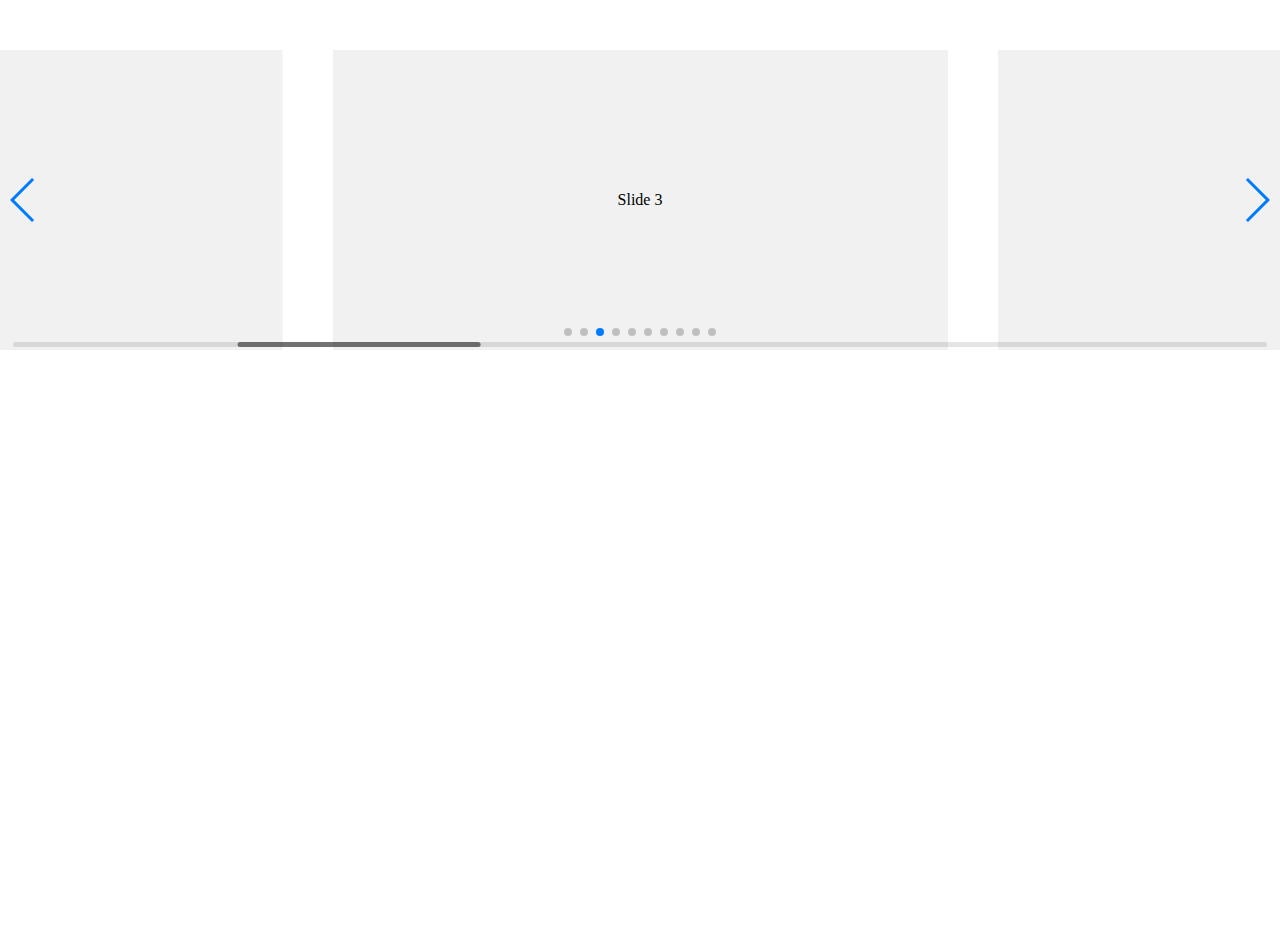
<file: swiper-4.4.2/playground/index.html>
<!doctype html>
<html lang="en">
<head>
    <meta charset="UTF-8">
    <title>Swiper Playground</title>
    <link rel="stylesheet" href="../dist/css/swiper.min.css">
    <meta name="viewport" content="width=device-width">
</head>
<body>
    <div class="swiper-container">
        <div class="swiper-scrollbar"></div>
        <div class="swiper-button-prev"></div>
        <div class="swiper-button-next"></div>
        <div class="swiper-wrapper">
            <div class="swiper-slide">Slide 1</div>
            <div class="swiper-slide">Slide 2</div>
            <div class="swiper-slide">Slide 3</div>
            <div class="swiper-slide">Slide 4</div>
            <div class="swiper-slide">Slide 5</div>
            <div class="swiper-slide">Slide 6</div>
            <div class="swiper-slide">Slide 7</div>
            <div class="swiper-slide">Slide 8</div>
            <div class="swiper-slide">Slide 9</div>
            <div class="swiper-slide">Slide 10</div>
        </div>
        <div class="swiper-pagination"></div>
    </div>
    <style>
    body, html {
        padding: 0;
        margin: 0;
        position: relative;
        height: 100%;
    }
    .swiper-container {
        width: 100%;
        height: 300px;
        margin: 50px auto;
    }
    .swiper-slide {
        background: #f1f1f1;
        color:#000;
        text-align: center;
        line-height: 300px;
    }
    </style>
    <script src="../dist/js/swiper.min.js"></script>
    <script>
        var swiper = new Swiper({
            el: '.swiper-container',
            initialSlide: 2,
            spaceBetween: 50,
            slidesPerView: 2,
            centeredSlides: true,
            slideToClickedSlide: true,
            grabCursor: true,
            scrollbar: {
              el: '.swiper-scrollbar',
            },
            mousewheel: {
              enabled: true,
            },
            keyboard: {
              enabled: true,
            },
            pagination: {
              el: '.swiper-pagination',
            },
            navigation: {
              nextEl: '.swiper-button-next',
              prevEl: '.swiper-button-prev',
            },
        });
    </script>
</body>
</html>
</file>
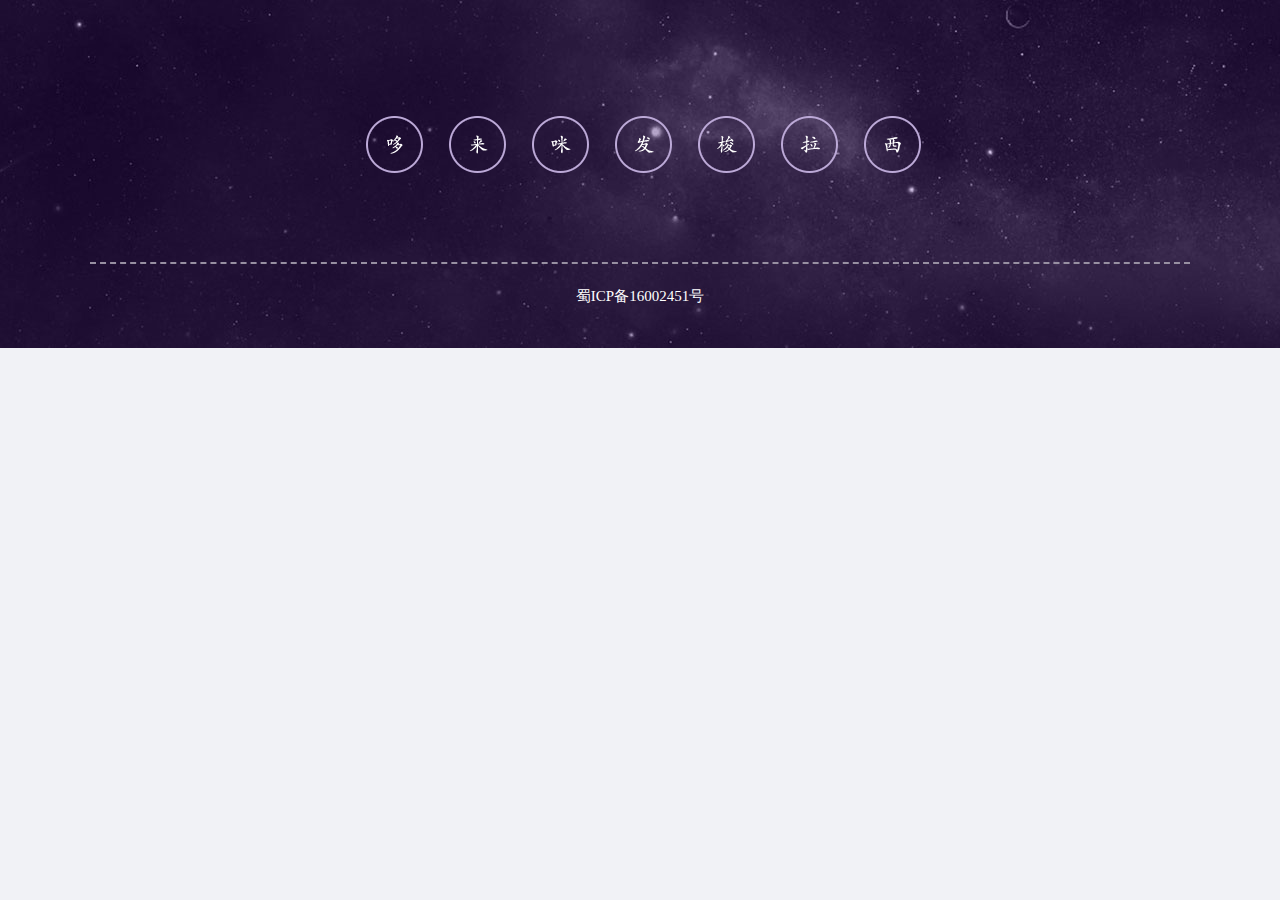
<file: footer.html>
<!DOCTYPE html>
<html lang="en">
<head>
    <meta charset="UTF-8">
    <meta name="viewport" content="width=device-width, initial-scale=1.0">
    <meta http-equiv="X-UA-Compatible" content="ie=edge">
    <title>Document</title>
    <link rel="stylesheet" href="css/animate.css">
    <link rel="stylesheet" href="css/common.css">
    <link rel="stylesheet" href="css/footer.css">
    
</head>
<body>
        <div class="footer_wrap">
                <div class="footer">
                    <div class="music">
                        <span class="animated">
                                <!-- <audio src="music/sound00.mp3" ></audio>  -->
                        </span>
                        <span class="animated" style="background-image:url(img/yinyue_lai.png)">
                            <!-- <audio src="music/sound01.mp3"></audio> -->
                        </span>
                        <span class="animated" style="background-image:url(img/yinyue_mi.png)">
                            <!-- <audio src="music/sound02.mp3"></audio> -->
                        </span>
                        <span class="animated" style="background-image:url(img/yinyue_fa.png)">
                            <!-- <audio src="music/sound03.mp3"></audio> -->
                        </span> 
                        <span class="animated" style="background-image:url(img/yinyue_suo.png)">
                            <!-- <audio src="music/sound04.mp3"></audio> -->
                        </span>
                        <span class="animated" style="background-image:url(img/yinyue_la.png)">
                            <!-- <audio src="music/sound05.mp3"></audio> -->
                        </span>
                        <span class="animated" style="background-image:url(img/yinyue_xi.png)">
                            <!-- <audio src="music/sound06.mp3" ></audio> -->
                        </span>
                    </div>
                    <div class="music_content">
                        <!--<embed src="music/sound 68.mp3" autostart="true" loop="true" width="200" height="200"></embed>-->
                        <!--<embed id="myaudio" src="" autostart="" loop="false" hidden="true"  >-->
                         
                        <!--<embed src="music/sound00.mp3" autostart="true" playcount="true" loop="true" height="0" width="0"></embed>-->
                        
                        <!--<bgsound id="myaudio" src="music/sound00.mp3" autostart=true loop=false>
                        <embed id="myaudio" src="music/sound00.mp3" autostart="" loop="false" hidden="true"  ></embed>-->
                        
                    </div>
                    <div class="shenmin" id="beiaishenmin">蜀ICP备16002451号</div>
                </div>
            </div>
</body>
<script src="js/jquery-1.12.3.js"></script>
<script>
  $(".music span").click(function(){
      console.log($(this))
      var index=$(this).index()
      $(this).append('<audio src="music/sound0'+index+'.mp3" autoplay></audio>')
    })
</script>
</html>
</file>
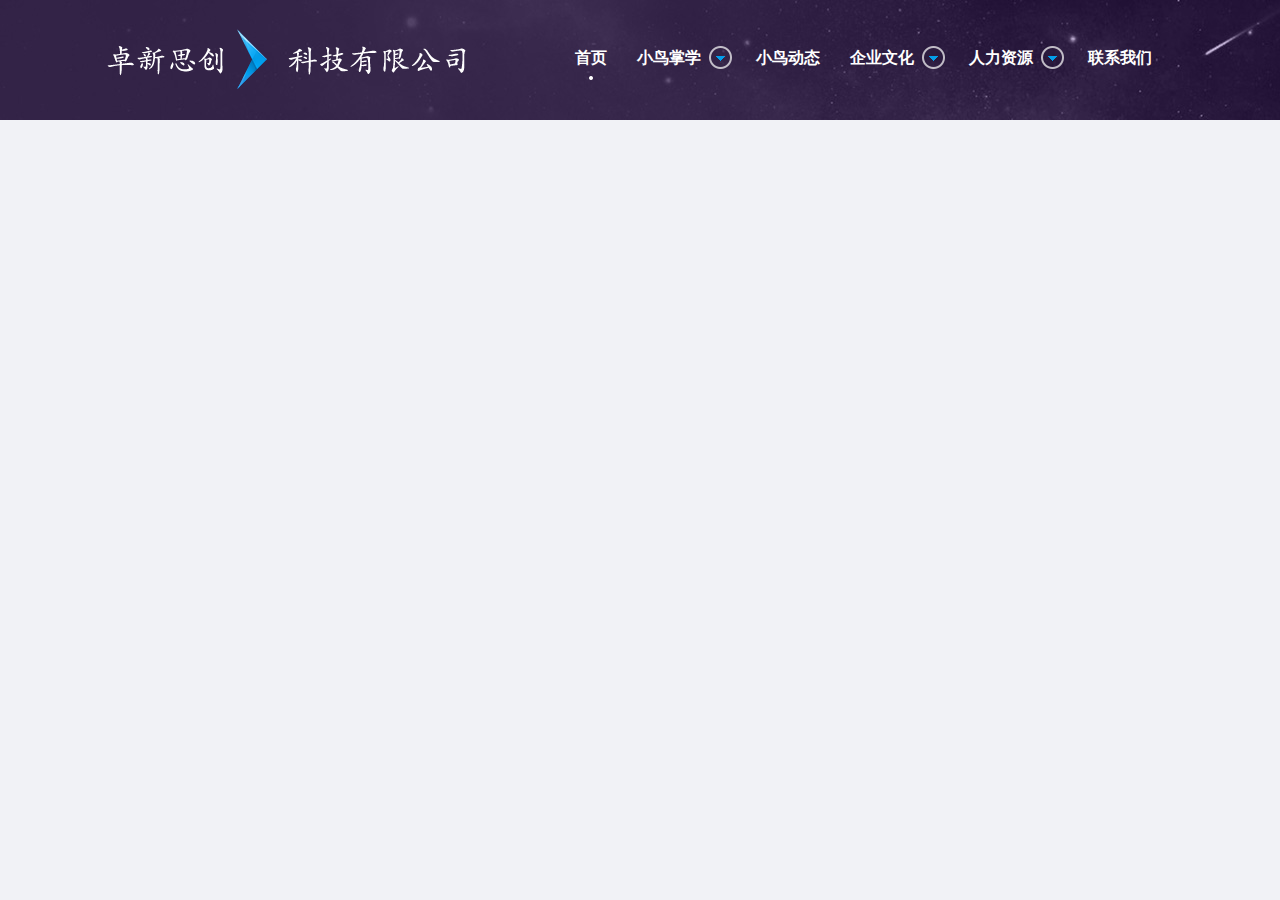
<file: header.html>
<!DOCTYPE html>
<html lang="en">

<head>
    <meta charset="UTF-8">
    <meta name="viewport" content="width=device-width, initial-scale=1.0">
    <meta http-equiv="X-UA-Compatible" content="ie=edge">
    <title>Document</title>
    <link rel="stylesheet" href="css/animate.css">
    <link rel="stylesheet" href="css/common.css">
    <link rel="stylesheet" href="css/header.css">
</head>

<body>
    <div class="header_wrap">
        <div class="header">
            <div class="logo">
                <img src="img/logo.png" alt="">
            </div>
            <div class="nav_wrap">
                <div  class="nav_piece now">
                    <h1 onclick="javascript:window.open('index.html','_self');">首页</h1>
                </div >
                <div  class="nav_piece has_downnav">
                    <h1>小鸟掌学 <span class="xiajiantou_img"></span></h1>
                    <ul style=" 
                        overflow: hidden;
                        display: none;
                        height: 240px;
                        padding-top: 0px;
                        margin-top: 0px;
                        padding-bottom: 0px;
                        margin-bottom: 0px; 
                    "class="animated">
                        <li onclick="javascript:window.open('zhangxue.html#0','_blank');">小鸟掌学主页</li>
                        <li onclick="javascript:window.open('zhangxue.html#1','_blank');">小鸟掌学概述</li>
                        <li onclick="javascript:window.open('zhangxue.html#2','_blank');">对企业的价值</li>
                        <li onclick="javascript:window.open('zhangxue.html#3','_blank');">小鸟掌云</li>
                        <li>微课联盟</li>
                        <li onclick="javascript:window.open('zhangxue.html#4','_blank');">App下载</li>
                    </ul>
                </div >
                <div  class="nav_piece"><h1 onclick="javascript:window.open('list.html','_blank');">小鸟动态</h1></div >
                <div  class="nav_piece has_downnav">
                    <h1>企业文化 <span class="xiajiantou_img"></span></h1>
                    <ul style="overflow: hidden;
                    display: none;
                    height: 120px;
                    padding-top: 0px;
                    margin-top: 0px;
                    padding-bottom: 0px;
                    margin-bottom: 0px;" class="animated">
                            <li onclick="javascript:window.open('telus.html?type=companyIdea','_self');">公司理念</li>
                            <li onclick="javascript:window.open('telus.html?type=companyCulture','_self');">公司文化</li>
                            <li onclick="javascript:window.open('telus.html?type=companyEnvironment','_self');">公司氛围</li>
                        </ul>
                </div >
                <div  class="nav_piece has_downnav">
                    <h1>人力资源 <span class="xiajiantou_img"></span></h1>
                    <ul style="overflow: hidden;
                    display: none;
                    height: 120px;
                    padding-top: 0px;
                    margin-top: 0px;
                    padding-bottom: 0px;
                    margin-bottom: 0px;"class="animated">
                           <li onclick="javascript:window.open('telus.html?type=talents','_self');">人才理念</li>
                           <li onclick="javascript:window.open('telus.html?type=team','_self');">团队介绍</li>
                           <li onclick="javascript:window.open('telus.html?type=joinUs','_self');">招聘信息</li>
                    </ul>

                </div >
                <div  class="nav_piece">
                    <h1 onclick="javascript:window.open('telus.html?type=telUs','_self');">联系我们</h1>
                </div >

            </div>

        </div>
    </div>
</body>
<script src="js/jquery-1.12.3.js"></script>
<script>
    $(".has_downnav").mouseenter(function(){
        $(this).children("ul").stop().slideDown("slow")
    }).mouseleave(function(){
        $(this).children("ul").stop().slideUp("slow") 
    })

   

</script>

</html>
</file>
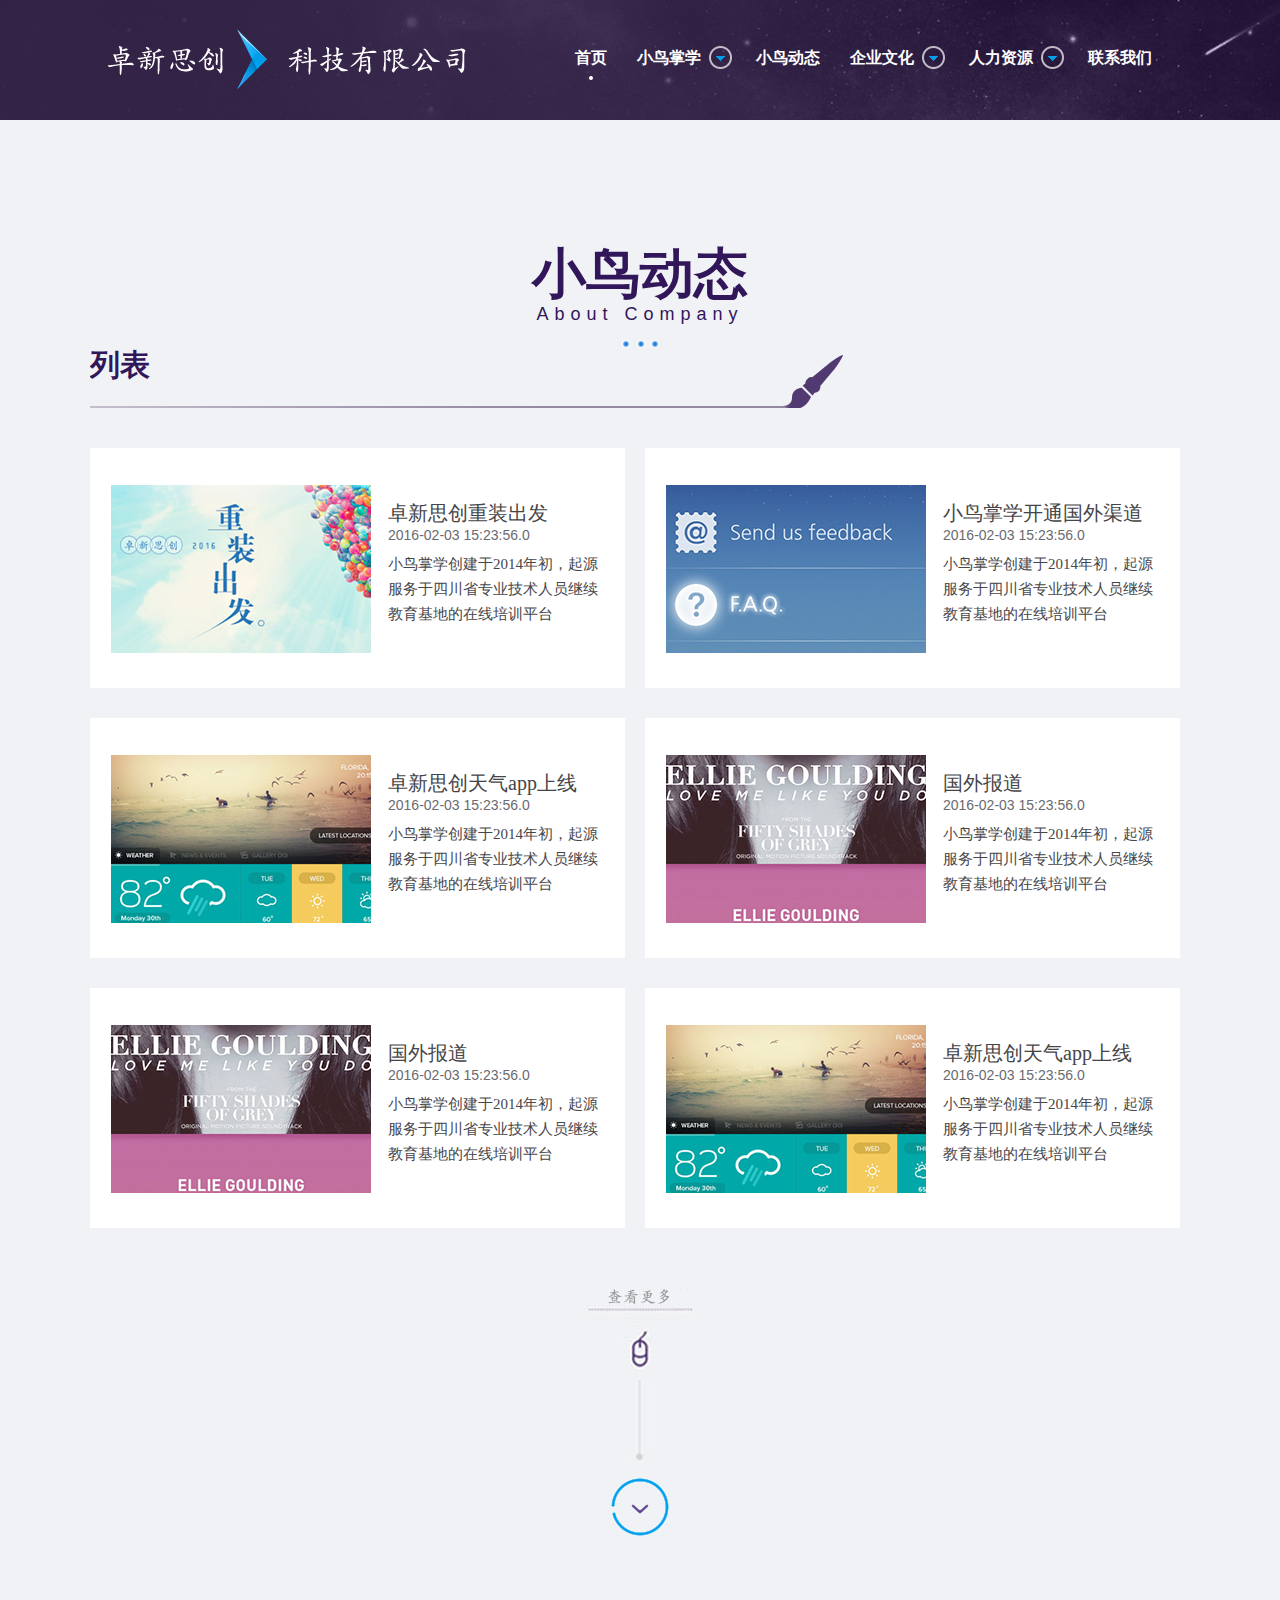
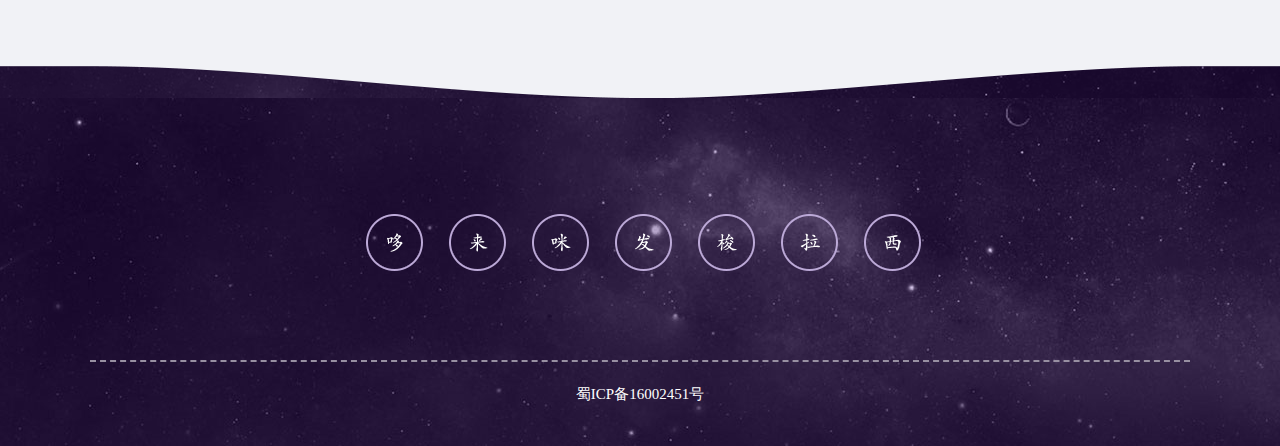
<file: list.html>
<!DOCTYPE html>
<html lang="en">

<head>
    <meta charset="UTF-8">
    <meta name="viewport" content="width=device-width, initial-scale=1.0">
    <meta http-equiv="X-UA-Compatible" content="ie=edge">
    <title>Document</title>
    <link rel="stylesheet" href="css/animate.css">
    <link rel="stylesheet" href="css/common.css">
    <link rel="stylesheet" href="css/list.css">
</head>

<body>
    <div id="header"></div>
    <div class="content_wrap">
        <h1 class="title_big" id="typeTitle">小鸟动态</h1>
        <h2 id="typeEntitle">About Company</h2>
        <img src="article_img/three_points01.png">
        <h1 class="title_list">列表
            <span class="pen"></span></h1>
        <div class="list_content" id="articleList">
         
        </div>
        <img style="margin:30px auto 0" src="article_img/list_gomore_bg.jpg">
        <div class="list_more" id="listMore"></div>
    </div>
    <div id="itemHtml" style="display:none;">
            <div class="content_one" articleid="$articleId$">
                <div class="img_wrap"><img src="article_img/article_image01.jpg"></div>
                <div class="content_text">
                       <div class="title_small">$articleTitle$</div>
                    <div class="date">$updateTime$</div>
                    <p>$describe$</p>
                </div>
                <img class="list_img_over_xiaojiantou" src="article_img/list_img_over_xiaojiantou.png">
            </div>
        </div>


    <div class="link_footer_img"></div>
    <div id="footer"></div>
</body>
<script src="js/jquery-1.8.3.min.js"></script>
<script src="js/listData.js"></script>
<script src="js/huiding.js"></script>
<script src="js/list.js"></script>

</html>
</file>
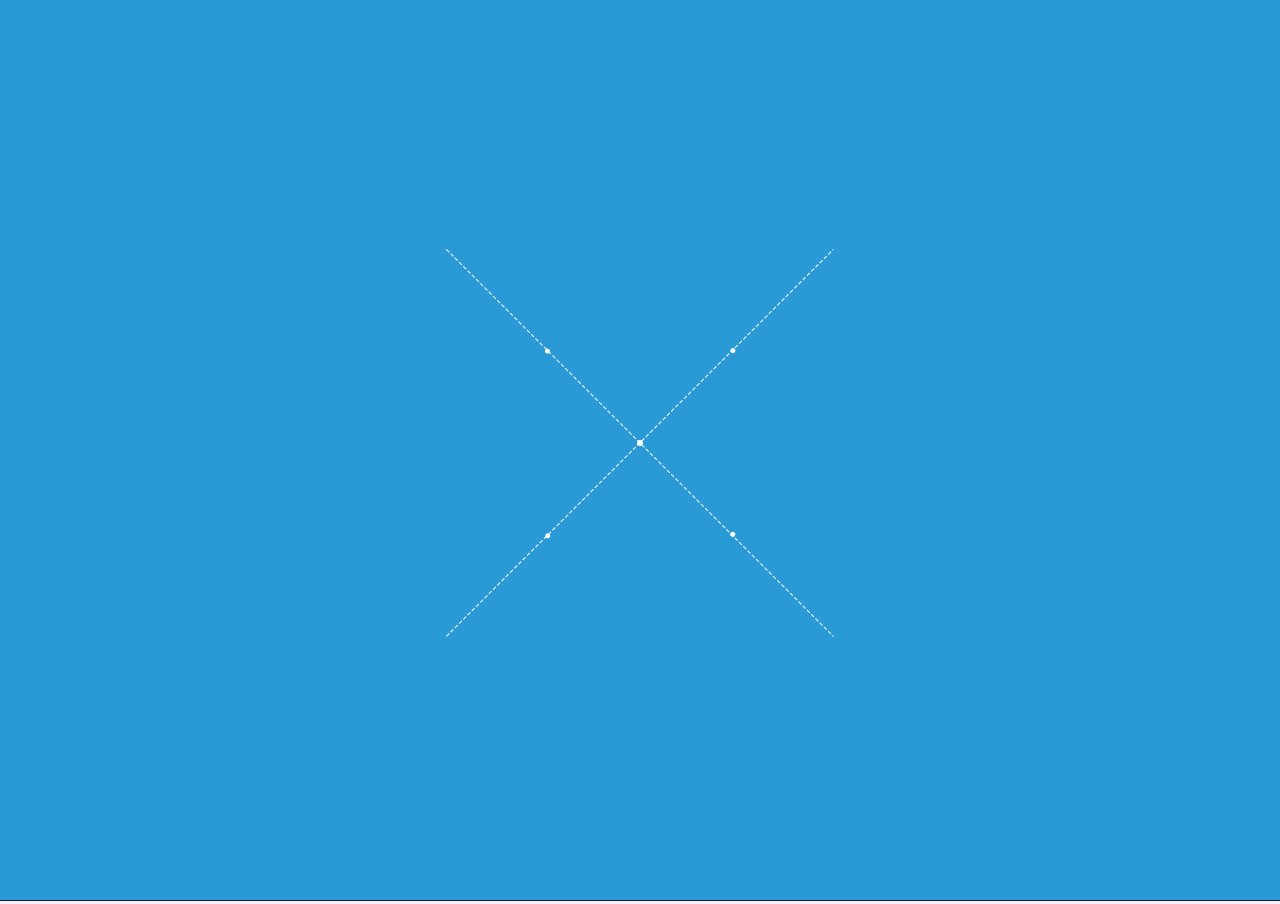
<file: zhangxue.html>
<!DOCTYPE html>
<html lang="en">

<head>
    <meta charset="UTF-8">
    <meta name="viewport" content="width=device-width, initial-scale=1.0">
    <meta http-equiv="X-UA-Compatible" content="ie=edge">
    <title>Document</title>
    <link rel="stylesheet" href="css/animate.css">
    <link rel="stylesheet" href="css/common.css">
    <link rel="stylesheet" href="css/zhangxue.css">
     <link rel="stylesheet" href="swiper-4.4.2/dist/css/swiper.min.css">
</head>

<body>

    <div class="header_wrap">
        <div class="header">
            <div class="logo"><a href="javascript:;"><img class="" src="images/logo.png"></a></div>
            <!--导航-->
            <div class="nav_wrap">
                <div class="nav_piece now">
                    <h1 class="">概述</h1>
                </div>

                <div class="nav_piece">
                    <h1>对企业的价值</h1>
                </div>

                <div class="nav_piece">
                    <h1>小鸟掌云</h1>
                </div>

                <div class="nav_piece">
                    <h1>App下载</h1>
                </div>

                <div class="nav_piece">
                    <h1>联系客服</h1>
                </div>

                <div class="nav_piece">
                    <h1 onclick="javascript:window.location.href='index.html';">返回主页</h1>
                </div>
            </div>
            <!--导航结束-->
        </div>
    </div>
    <div class="welcome_wrap wrap_block" >
        <div class="welcome_content">
            <div>
                <img id="welcomeIconimg" src="images/xiaoniao_welcome_icon2.gif"></div>
            <div style="position:relative;top:-35px;">
                <div class="title welcome_animate animated fadeInUp" style="display: none;">小鸟掌学</div>
                <div class="en_title welcome_animate animated fadeInUp" style="display: none;">Xioaniao School</div>
                <div class="ems welcome_animate animated fadeInUp" style="display: none;"><img class="yinhao1_zuo" src="images/yinhao1_zuo.png"><span>学我所用、学以致用</span>
                    <img class="yinhao1_you" src="images/yinhao1_you.png"></div>
                <p class="welcome_animate animated fadeInUp" style="margin-top: 20px; display: none;">还在为培训而苦恼吗？小鸟掌学帮助企业建立自己的企业学校</p>
                <p class="welcome_animate animated fadeInUp" style="display: none;">实现：全民全学、全民全校、全民全智（比拼式学习）！</p>
            </div>
        </div>
    </div>


    <div class="main_wrap">
        <div class="main_list">
            <div class="welcome2_wrap wrap_block list_mx">
                <div class="welcome2_content">
                    <img src="images/xiaoniao_welcome_icon3.gif">
                    <div style="position:relative;top:-35px;">
                        <div class="title">小鸟掌学</div>
                        <div class="en_title">Xioaniao School</div>
                        <div class="ems"><img class="yinhao1_zuo" src="images/yinhao1_zuo.png"><span>学我所用、学以致用</span><img
                                class="yinhao1_you" src="images/yinhao1_you.png"></div>
                        <p class="" style="margin-top:20px;">还在为培训而苦恼吗？小鸟掌学帮助企业建立自己的企业学校</p>
                        <p class="">实现：全民全学、全民全校、全民全智（比拼式学习）！</p>
                    </div>
                    <div class="donext"></div>
                </div>

            </div>
            <div class="wrap_block gaishu list_mx swiper-container" style="background: rgb(34, 18, 54) none repeat scroll 0% 0%; height: 678px;">
                <div class="gaishu_slider swiper-wrapper" style="left: 0px;">

                    <div class="gaishu_block siqin swiper-slide">
                        <div class="gaishu_block_content">
                            <div style=" text-align:center">
                                <div class="title">概述</div>
                                <div class="ems">
                                    <img class="yinhao_zuo" src="images/yinhao2_zuo.png">
                                    <span>
                                        小鸟掌学创建于2014年初，起源服务于四川省专业技术人员继续教育基地的在线培训平台，受到客户与社会的密切关注与欢迎。卓新思创有限责任公司负责小鸟掌学的运营、推广和研发等工作。</span>
                                    <img class="yinhao_you" src="images/yinhao2_you.png">
                                </div>
                                <div class="app_images">
                                    <img src="images/app_img04.jpg">
                                    <img src="images/app_img03.jpg">
                                    <img src="images/app_img02.jpg">
                                    <img src="images/app_img01.jpg">
                                </div>
                            </div>
                        </div>
                    </div>
 
                    <div class="gaishu_block siqin gs2_block swiper-slide" >
                        <div class="gaishu_block_content">
                            <img src="images/bird_title.png">
                            <div class="block">
                                <img src="images/yuanjin_icon.png">
                                <div>
                                    <h1>我们的愿景：</h1>
                                    <h2>成为中国最强、最大的中小微企业定制在线学习服务提供商！</h2>
                                </div>
                            </div>
                            <div class="block">
                                <img src="images/book_icon.png">
                                <div>
                                    <h1>我们做的是“新学习、新媒体”！</h1>
                                </div>
                            </div>
                            <div class="block">
                                <img src="images/school_icon.png">
                                <div>
                                    <h1>帮助企业建立自己的企业学校</h1>
                                    <h2>实现：全民全学、全民全校、全民全智（比拼式学习）！</h2>
                                </div>
                            </div>
                        </div>
                    </div>

                    <div class="gaishu_block siqin gs3_block swiper-slide">
                        <div class="gaishu_block_content">
                            <img src="images/bird_title.png">
                            <div class="ems" style="margin-top:80px;">
                                <img class="yinhao3_zuo" src="images/yinhao3_zuo.png">
                                <span>学我所用、学以致用</span>
                                <img class="yinhao3_you" src="images/yinhao3_you.png">
                            </div>
                            <p>随着智能手机应用，微学习（即微观背景下的学习）已经开始飞速蔓延，通过对学习内容或者学习时间进行分割，使学员对学习内容进行碎片化的学习，在企业内它可以以正式或随意的方式推送给学员。作为一种人才培养方式，微课能较好的补充实体培训中无法实现的可移动性、持续性、重复性、随时随地等不足。这有助于企业建立规范的培养体系，提高全员素质，从而达到提升企业经济效益，并建立一支忠诚善战的员工队伍。</p>
                            <img style="margin-top:90px" src="images/scrollon01.jpg">
                        </div>
                    </div>

                </div>
                <div class="swiper-button-next"></div>
    <div class="swiper-button-prev"></div>
            </div>
            <div class="wrap_block jiazhi_block list_mx" >
                <div class="jiazhi_content">
                    <h1>小鸟掌学对企业的价值</h1>
                    <div class="jiazhi_top_corners">
                        <div>
                            <img src="images/jiazhi_border_11.png">
                            <img class="jiazhi_shineimg" src="images/jiazhi_border_12.png" style="display: inline; opacity: 0.815676;">
                        </div>
                        <div style="float:right;">
                            <img src="images/jiazhi_border_21.png">
                            <img class="jiazhi_shineimg" src="images/jiazhi_border_22.png" style="display: inline; opacity: 0.815676;">
                        </div>
                    </div>

                    <div class="contents">
                        <div class="contents_one">
                            <div class="nomber">No.1</div>
                            <p>帮助企业转变为学习型组织，促进全员持续学习；</p>
                        </div>
                        <div class="contents_one">
                            <div class="nomber">No.2</div>
                            <p>加速企业内部知识的传播，提高管理、操作和经验技巧的传承；</p>
                        </div>
                        <div class="contents_one">
                            <div class="nomber">No.3</div>
                            <p>营造企业比拼式学习氛围，挖掘实战精华</p>
                        </div>
                        <div class="contents_one">
                            <div class="nomber">No.4</div>
                            <p>降低企业培训的时间和金钱成本 ，提高培训效率和培训质量；</p>
                        </div>
                        <div class="contents_one">
                            <div class="nomber">No.5</div>
                            <p>增加凝聚力，提高员工的忠诚度，做到“上下同欲”；</p>
                        </div>
                        <div class="contents_one">
                            <div class="nomber">No.6</div>
                            <p style="margin-right:0; width:289px;">增强企业供应商、经销商的知识技能的提高，形成“供应链学习模式”；</p>
                        </div>
                    </div>
                    <div class="jiazhi_bottom_corners">
                        <div><img src="images/jiazhi_border_31.png"><img class="jiazhi_shineimg" src="images/jiazhi_border_32.png"
                                style="display: inline; opacity: 0.801256;"></div>
                        <div style="float:right;"><img src="images/jiazhi_border_41.png"><img class="jiazhi_shineimg"
                                src="images/jiazhi_border_42.png" style="display: inline; opacity: 0.786431;"></div>
                    </div>
                </div>
            </div>
            <div class="wrap_block xiaoniaoyun list_mx" >
                <div class="yun_content">
                    <h1>小鸟掌云</h1>
                    <div class="yun_slidebox">
                        <div class="yun_slider" style="left: 0px;">
                            <div>
                                <p>“小鸟掌学”云平台是一套完整的专家知识、学习管理、监督考核系统。首先根据企业和员工的特性，抓取学习需求，然后从“平台学习库、行业学习库和企业内训库”中调出教学资源，按学习计划“推送”任务给每一位员工，并对学习过程进行监管，对学习效果进行评估，根据学习情况调整学习计划，不断优化员工的职业生涯。</p>
                                <p>“小鸟掌学”主要基于智能手机平台进行学习。针对性、趣味性、创新性的学习方式有助于员工建立学习兴趣，将学习与趣味相结合，提高学习吸收率。提高员工技能，增加企业效益。</p>
                                <br>
                                <p style="text-indent:0;">“小鸟掌学”云平台是企业战略变革的工具；
                                    <br>“小鸟掌学”云平台是企业文化重要的组成部分；
                                    <br>“小鸟掌学”云平台是企业培训的重要支撑手段和实施保障机制；
                                    <br>“小鸟掌学”云平台是企业上下游意识形态统一的桥梁；
                                    <br>“小鸟掌学”云平台是企业经验分享的平台；
                                </p>
                            </div>
                            <div>
                                <br>
                                <br>
                                <p>“小鸟掌学”云平台本质上是一种正规化教学管理机制，但它更突破了时间、地域、成本、固定性的限制（绝非在线浏览网页，看电子书籍和一些视音频上）。“小鸟掌学”改变了企业现有培训的“双高困局”（高成本、高误工），实现了
                                    “双低学习模式”（低成本、低误工）。</p>
                                <br>
                                <p>当今，科学技术迅猛发展，社会文化不断进步，“终身教育、终身学习”将被越来越多的人所认识。面对未来，小鸟掌学将不断努力，以一流的运营和服务，成为企业首选的、长期的、可信赖的学习资源提供商、运营服务提供商，为社会各行各业的发展和国家经济实力的增强，做出新的贡献。</p>
                            </div>
                        </div>
                    </div>
                    <div class="btn_box">
                        <div class="yunmove_btn_left asd">
                            <span class="yunmove_btn now" style="left: 0px;"></span>
                        </div>
                        <div class="yunmove_btn_right asd">
                            <span class="yunmove_btn" style="left: -78px;"></span>
                        </div>
                    </div>
                </div>

            </div>
            <div class="wrap_block app_and_contacts list_mx" style="height: 678px;">
                <div class="app_and_contacts_content">
                    <div class="app_content">
                        <p>扫我下载“小鸟掌学”App</p>
                        <h1 class="dazi">App下载</h1>
                        <img src="images/app_downcode.png">
                    </div>
                    <div class="contacts_content">
                        <h1>联系客服妹纸</h1>
                        <p>总机：010-8888888</p>
                        <p>邮箱：cp@feicuiedu.com</p>
                        <p>北京市昌平区站前东街2号 回龙观田园风光综合商业楼3层</p>
                    </div>
                </div>
            </div>
        </div>
    </div>
</body>
<script src="js/jquery-1.8.3.min.js"></script>
 <script src="swiper-4.4.2/dist/js/swiper.min.js"></script>
<script src="js/zhangxue.js"></script>
<script>
	
		var mySwiper = new Swiper('.swiper-container', {
			pagination: {
		    el: '.swiper-pagination',
//		    clickable :true,
		    },
		    navigation: {
		        nextEl: '.swiper-button-next',
		        prevEl: '.swiper-button-prev',
		     },	 
		})
		
</script>

</html>
</file>
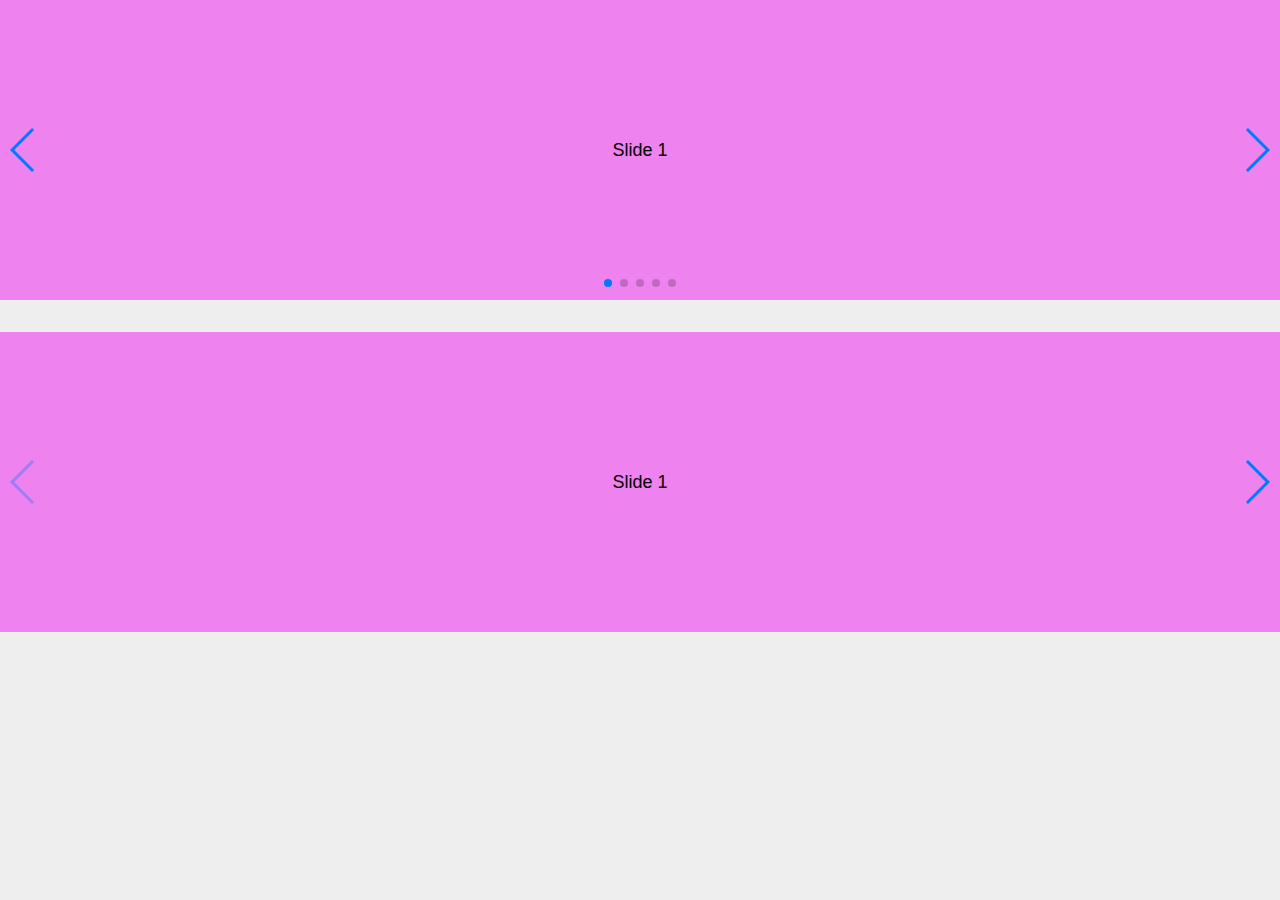
<file: swiper-4.4.2/demo1.html>
<!DOCTYPE html>
<html lang="en">
<head>
    <meta charset="UTF-8">
    <meta name="viewport" content="width=device-width, initial-scale=1.0">
    <meta http-equiv="X-UA-Compatible" content="ie=edge">
    <script src="./dist/js/swiper.min.js"></script>
    <link rel="stylesheet" href="./dist/css/swiper.min.css">
    <title>Document</title>
     <!-- Demo styles -->
  <style>
    html, body {
      position: relative;
      height: 100%;
    }
    body {
      background: #eee;
      font-family: Helvetica Neue, Helvetica, Arial, sans-serif;
      font-size: 14px;
      color:#000;
      margin: 0;
      padding: 0;
    }
    .swiper-container {
      width: 100%;
      height: 300px;
    }
    .swiper-slide {
      text-align: center;
      font-size: 18px;
      background: violet;

      /* Center slide text vertically */
      display: -webkit-box;
      display: -ms-flexbox;
      display: -webkit-flex;
      display: flex;
      -webkit-box-pack: center;
      -ms-flex-pack: center;
      -webkit-justify-content: center;
      justify-content: center;
      -webkit-box-align: center;
      -ms-flex-align: center;
      -webkit-align-items: center;
      align-items: center;
    }
  </style>
</head>
<body>
    <!-- Swiper1 -->
  <div class="swiper-container swiper1">
    <div class="swiper-wrapper">
      <div class="swiper-slide">Slide 1</div>
      <div class="swiper-slide">Slide 2</div>
      <div class="swiper-slide">Slide 3</div>
      <div class="swiper-slide">Slide 4</div>
      <div class="swiper-slide">Slide 5</div>
    </div>
    <!-- 分页器 -->
    <div class="swiper-pagination"></div>
     <!-- 左右按钮 -->
    <div class="swiper-button-next"></div>
    <div class="swiper-button-prev"></div>
  </div>
  <br>
  <br>
<!-- 2 -->
  <div class="swiper-container swiper2">
    <div class="swiper-wrapper">
      <div class="swiper-slide">Slide 1</div>
      <div class="swiper-slide">Slide 2</div>
      <div class="swiper-slide">Slide 3</div>
      <div class="swiper-slide">Slide 4</div>
      <div class="swiper-slide">Slide 5</div>
      <div class="swiper-slide">Slide 6</div>
      <div class="swiper-slide">Slide 7</div>
      <div class="swiper-slide">Slide 8</div>
      <div class="swiper-slide">Slide 9</div>
      <div class="swiper-slide">Slide 10</div>
    </div>
    <!-- Add Arrows -->
    <div class="swiper-button-next"></div>
    <div class="swiper-button-prev"></div>
  </div>
  <script>
    var swiper = new Swiper('.swiper1',{
        loop:true,
        autoplay:{
            delay:1000
        },
        pagination: {
        el: '.swiper-pagination',
        },
        navigation: {
        nextEl: '.swiper-button-next',
        prevEl: '.swiper-button-prev',
      },
      observer:true,
      observeParents:true,
    });
    var swiper = new Swiper('.swiper2', {
      navigation: {
        nextEl: '.swiper-button-next',
        prevEl: '.swiper-button-prev',
      },
    });
  </script>
</body>
</html>
</file>
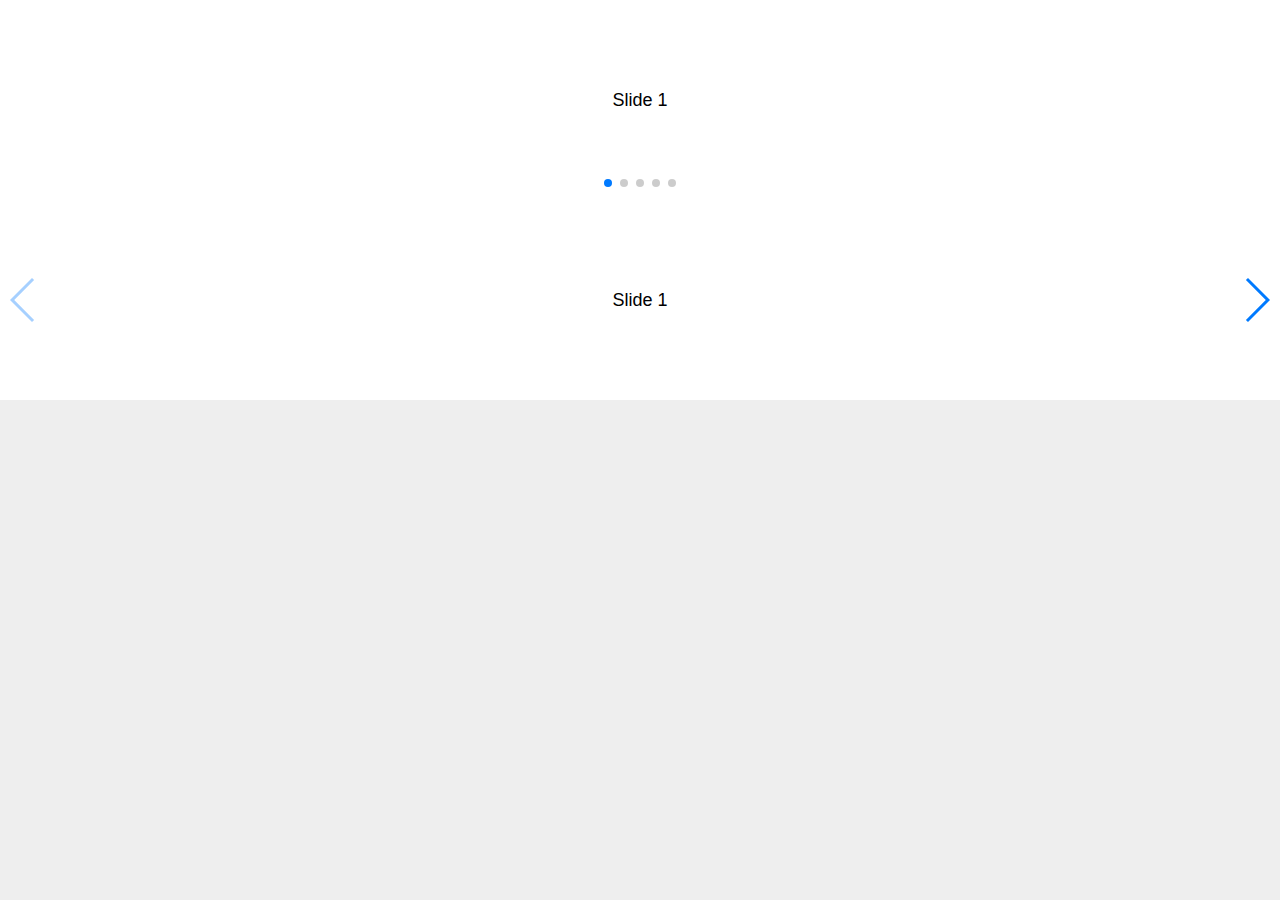
<file: swiper-4.4.2/页面中引入多个swiper.html>
<!DOCTYPE html>
<html lang="en">
<head>
    <meta charset="UTF-8">
    <meta name="viewport" content="width=device-width, initial-scale=1.0">
    <meta http-equiv="X-UA-Compatible" content="ie=edge">
    <script src="./dist/js/swiper.min.js"></script>
    <link rel="stylesheet" href="./dist/css/swiper.min.css">
    <title>Document</title>
    <style>
        html, body {
          position: relative;
          height: 100%;
        }
        body {
          background: #eee;
          font-family: Helvetica Neue, Helvetica, Arial, sans-serif;
          font-size: 14px;
          color:#000;
          margin: 0;
          padding: 0;
        }
        .swiper-container {
          width: 100%;
          height: 200px;
        }
        .swiper-slide {
          text-align: center;
          font-size: 18px;
          background: #fff;
    
          /* Center slide text vertically */
          display: -webkit-box;
          display: -ms-flexbox;
          display: -webkit-flex;
          display: flex;
          -webkit-box-pack: center;
          -ms-flex-pack: center;
          -webkit-justify-content: center;
          justify-content: center;
          -webkit-box-align: center;
          -ms-flex-align: center;
          -webkit-align-items: center;
          align-items: center;
        }
      </style>
</head>
<body>
     <!-- Swiper -->
  <div class="swiper-container swiper1">
    <div class="swiper-wrapper">
      <div class="swiper-slide">Slide 1</div>
      <div class="swiper-slide">Slide 2</div>
      <div class="swiper-slide">Slide 3</div>
      <div class="swiper-slide">Slide 4</div>
      <div class="swiper-slide">Slide 5</div>
    </div>
    <div class="swiper-pagination"></div>
  </div>

   <!-- Swiper -->
   <div class="swiper-container swiper2">
    <div class="swiper-wrapper">
      <div class="swiper-slide">Slide 1</div>
      <div class="swiper-slide">Slide 2</div>
      <div class="swiper-slide">Slide 3</div>
      <div class="swiper-slide">Slide 4</div>
      <div class="swiper-slide">Slide 5</div>
      <div class="swiper-slide">Slide 6</div>
      <div class="swiper-slide">Slide 7</div>
      <div class="swiper-slide">Slide 8</div>
      <div class="swiper-slide">Slide 9</div>
      <div class="swiper-slide">Slide 10</div>
    </div>
    <!-- Add Arrows -->
    <div class="swiper-button-next"></div>
    <div class="swiper-button-prev"></div>
  </div>
  <script>
    var swiper = new Swiper('.swiper1',{
        // loop:true,
        // 无缝轮播
        loop:true,
        autoplay:{
            delay: 1000
        },
        // 自动轮播
        pagination: {
        el: '.swiper-pagination',
  },

    });

    var swiper = new Swiper('.swiper2', {
      navigation: {
        nextEl: '.swiper-button-next',
        prevEl: '.swiper-button-prev',
      },
    });
  </script>
</body>
</html>
</file>
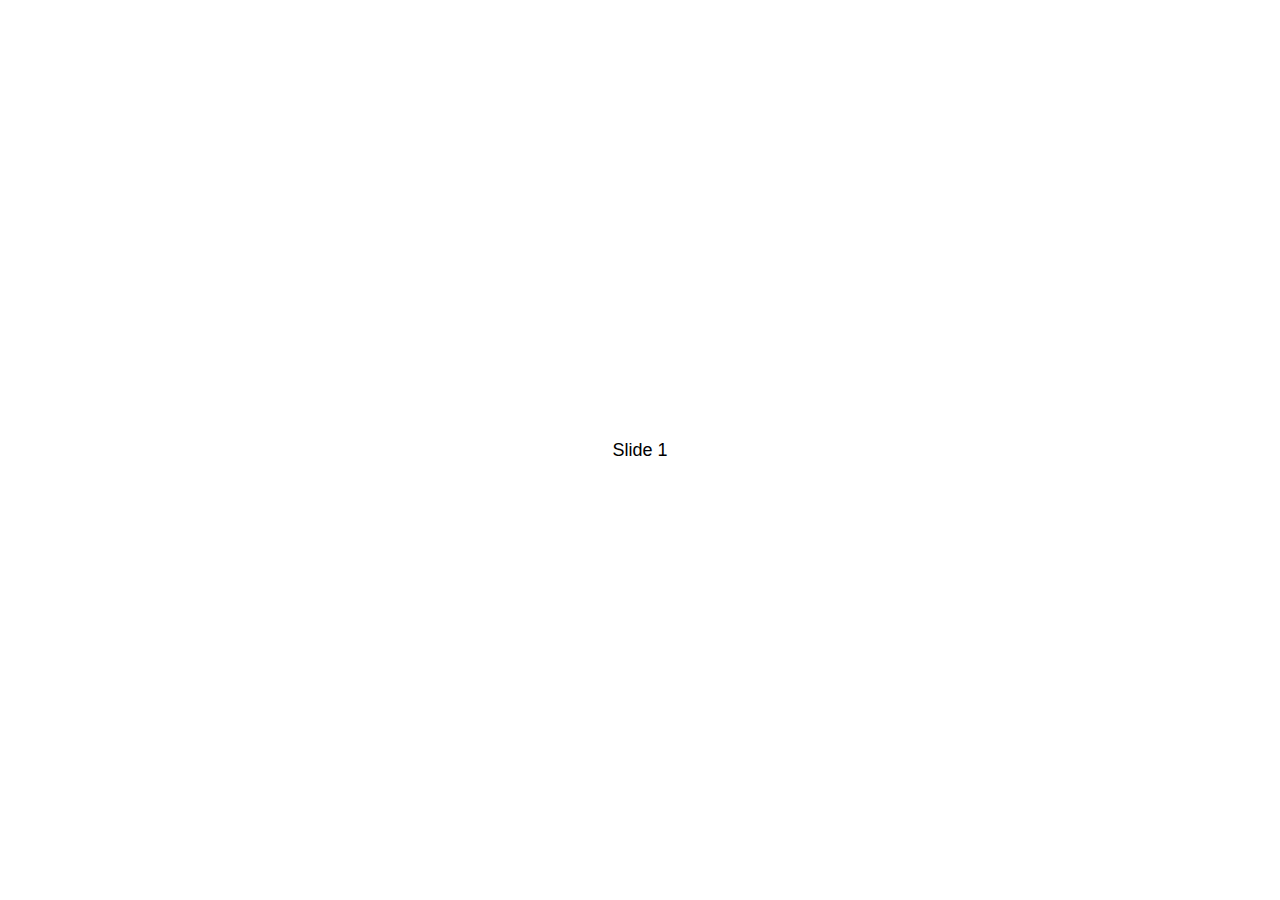
<file: swiper-4.4.2/demos/010-default.html>
<!DOCTYPE html>
<html lang="en">
<head>
  <meta charset="utf-8">
  <title>Swiper demo</title>
  <!-- Link Swiper's CSS -->
  <link rel="stylesheet" href="../dist/css/swiper.min.css">

  <!-- Demo styles -->
  <style>
    html, body {
      position: relative;
      height: 100%;
    }
    body {
      background: #eee;
      font-family: Helvetica Neue, Helvetica, Arial, sans-serif;
      font-size: 14px;
      color:#000;
      margin: 0;
      padding: 0;
    }
    .swiper-container {
      width: 100%;
      height: 100%;
    }
    .swiper-slide {
      text-align: center;
      font-size: 18px;
      background: #fff;

      /* Center slide text vertically */
      display: -webkit-box;
      display: -ms-flexbox;
      display: -webkit-flex;
      display: flex;
      -webkit-box-pack: center;
      -ms-flex-pack: center;
      -webkit-justify-content: center;
      justify-content: center;
      -webkit-box-align: center;
      -ms-flex-align: center;
      -webkit-align-items: center;
      align-items: center;
    }
  </style>
</head>
<body>
  <!-- Swiper -->
  <div class="swiper-container">
    <div class="swiper-wrapper">
      <div class="swiper-slide">Slide 1</div>
      <div class="swiper-slide">Slide 2</div>
      <div class="swiper-slide">Slide 3</div>
      <div class="swiper-slide">Slide 4</div>
      <div class="swiper-slide">Slide 5</div>

    </div>
  </div>

  <!-- Swiper JS -->
  <script src="../dist/js/swiper.min.js"></script>

  <!-- Initialize Swiper -->
  <script>
    var swiper = new Swiper('.swiper-container',{
    });
  </script>
</body>
</html>
</file>
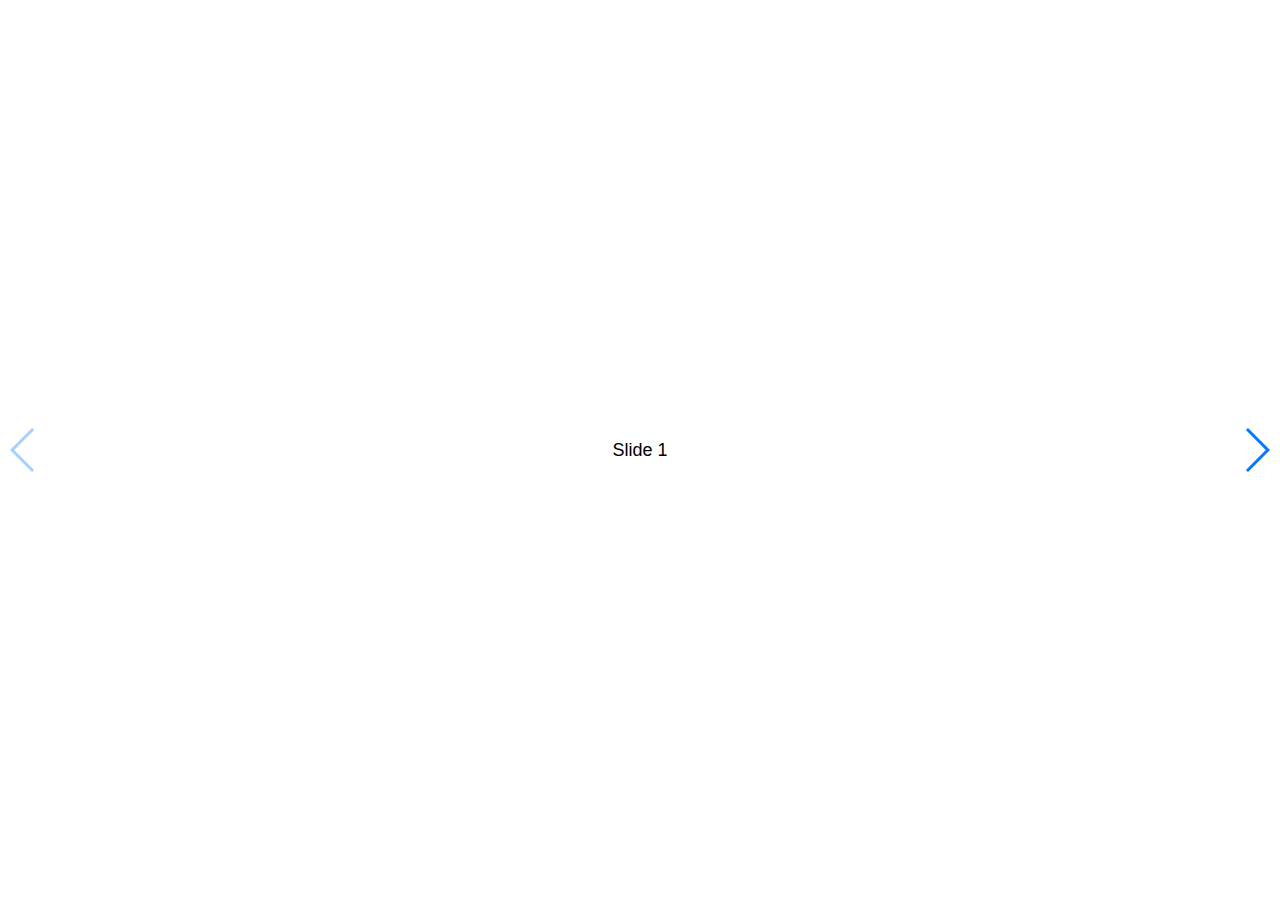
<file: swiper-4.4.2/demos/020-navigation.html>
<!DOCTYPE html>
<html lang="en">
<head>
  <meta charset="utf-8">
  <title>Swiper demo</title>
  <meta name="viewport" content="width=device-width, initial-scale=1, minimum-scale=1, maximum-scale=1">

  <!-- Link Swiper's CSS -->
  <link rel="stylesheet" href="../dist/css/swiper.min.css">

  <!-- Demo styles -->
  <style>
    html, body {
      position: relative;
      height: 100%;
    }
    body {
      background: #eee;
      font-family: Helvetica Neue, Helvetica, Arial, sans-serif;
      font-size: 14px;
      color:#000;
      margin: 0;
      padding: 0;
    }
    .swiper-container {
      width: 100%;
      height: 100%;
    }
    .swiper-slide {
      text-align: center;
      font-size: 18px;
      background: #fff;

      /* Center slide text vertically */
      display: -webkit-box;
      display: -ms-flexbox;
      display: -webkit-flex;
      display: flex;
      -webkit-box-pack: center;
      -ms-flex-pack: center;
      -webkit-justify-content: center;
      justify-content: center;
      -webkit-box-align: center;
      -ms-flex-align: center;
      -webkit-align-items: center;
      align-items: center;
    }
  </style>
</head>
<body>
  <!-- Swiper -->
  <div class="swiper-container">
    <div class="swiper-wrapper">
      <div class="swiper-slide">Slide 1</div>
      <div class="swiper-slide">Slide 2</div>
      <div class="swiper-slide">Slide 3</div>
      <div class="swiper-slide">Slide 4</div>
      <div class="swiper-slide">Slide 5</div>
      <div class="swiper-slide">Slide 6</div>
      <div class="swiper-slide">Slide 7</div>
      <div class="swiper-slide">Slide 8</div>
      <div class="swiper-slide">Slide 9</div>
      <div class="swiper-slide">Slide 10</div>
    </div>
    <!-- Add Arrows -->
    <div class="swiper-button-next"></div>
    <div class="swiper-button-prev"></div>
  </div>

  <!-- Swiper JS -->
  <script src="../dist/js/swiper.min.js"></script>

  <!-- Initialize Swiper -->
  <script>
    var swiper = new Swiper('.swiper-container', {
      navigation: {
        nextEl: '.swiper-button-next',
        prevEl: '.swiper-button-prev',
      },
    });
  </script>
</body>
</html>
</file>
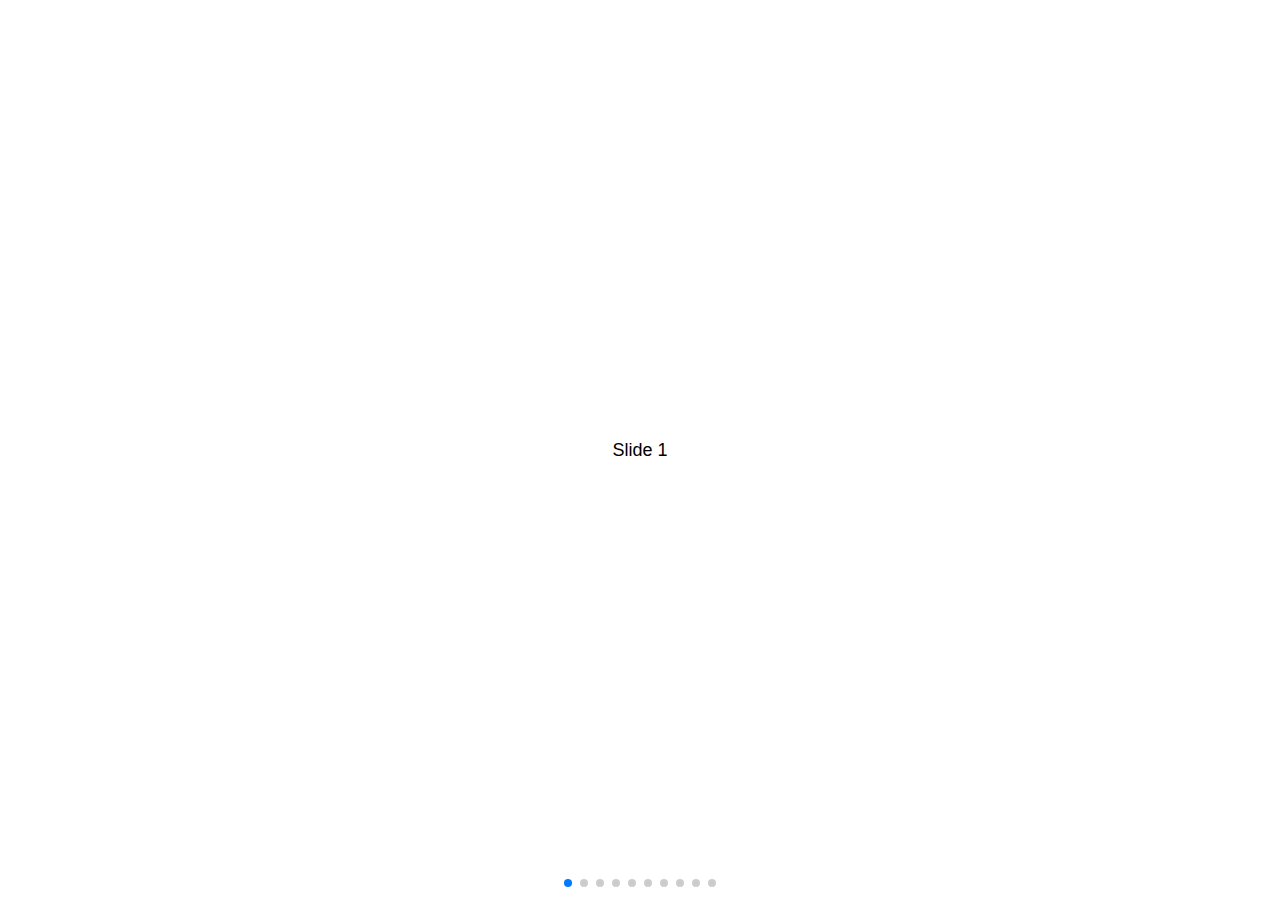
<file: swiper-4.4.2/demos/030-pagination.html>
<!DOCTYPE html>
<html lang="en">
<head>
  <meta charset="utf-8">
  <title>Swiper demo</title>
  <meta name="viewport" content="width=device-width, initial-scale=1, minimum-scale=1, maximum-scale=1">

  <!-- Link Swiper's CSS -->
  <link rel="stylesheet" href="../dist/css/swiper.min.css">

  <!-- Demo styles -->
  <style>
    html, body {
      position: relative;
      height: 100%;
    }
    body {
      background: #eee;
      font-family: Helvetica Neue, Helvetica, Arial, sans-serif;
      font-size: 14px;
      color:#000;
      margin: 0;
      padding: 0;
    }
    .swiper-container {
      width: 100%;
      height: 100%;
    }
    .swiper-slide {
      text-align: center;
      font-size: 18px;
      background: #fff;

      /* Center slide text vertically */
      display: -webkit-box;
      display: -ms-flexbox;
      display: -webkit-flex;
      display: flex;
      -webkit-box-pack: center;
      -ms-flex-pack: center;
      -webkit-justify-content: center;
      justify-content: center;
      -webkit-box-align: center;
      -ms-flex-align: center;
      -webkit-align-items: center;
      align-items: center;
    }
  </style>
</head>
<body>
  <!-- Swiper -->
  <div class="swiper-container">
    <div class="swiper-wrapper">
      <div class="swiper-slide">Slide 1</div>
      <div class="swiper-slide">Slide 2</div>
      <div class="swiper-slide">Slide 3</div>
      <div class="swiper-slide">Slide 4</div>
      <div class="swiper-slide">Slide 5</div>
      <div class="swiper-slide">Slide 6</div>
      <div class="swiper-slide">Slide 7</div>
      <div class="swiper-slide">Slide 8</div>
      <div class="swiper-slide">Slide 9</div>
      <div class="swiper-slide">Slide 10</div>
    </div>
    <!-- Add Pagination -->
    <div class="swiper-pagination"></div>
  </div>

  <!-- Swiper JS -->
  <script src="../dist/js/swiper.min.js"></script>

  <!-- Initialize Swiper -->
  <script>
    var swiper = new Swiper('.swiper-container', {
      pagination: {
        el: '.swiper-pagination',
      },
    });
  </script>
</body>
</html>
</file>
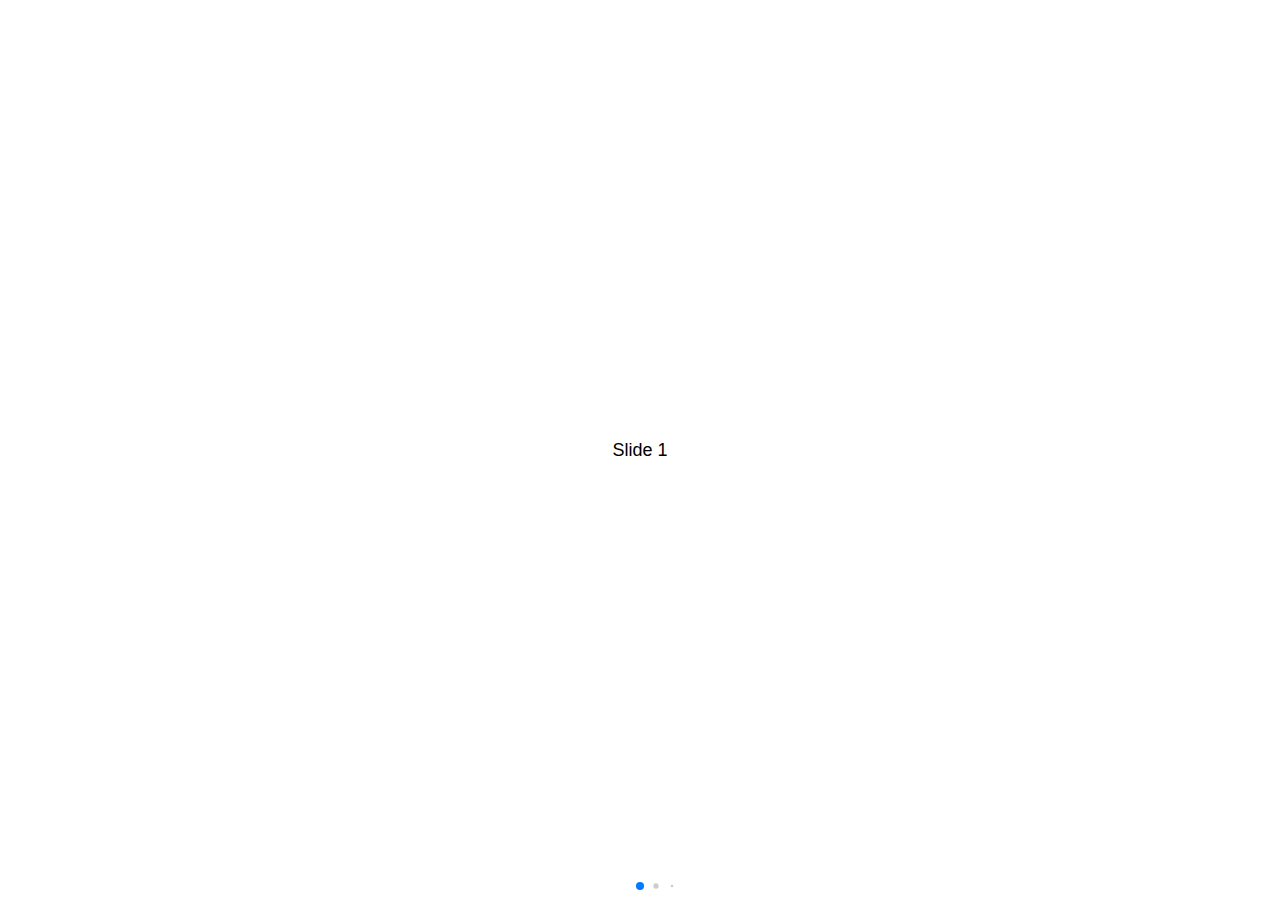
<file: swiper-4.4.2/demos/040-pagination-dynamic.html>
<!DOCTYPE html>
<html lang="en">
<head>
  <meta charset="utf-8">
  <title>Swiper demo</title>
  <meta name="viewport" content="width=device-width, initial-scale=1, minimum-scale=1, maximum-scale=1">

  <!-- Link Swiper's CSS -->
  <link rel="stylesheet" href="../dist/css/swiper.min.css">

  <!-- Demo styles -->
  <style>
    html, body {
      position: relative;
      height: 100%;
    }
    body {
      background: #eee;
      font-family: Helvetica Neue, Helvetica, Arial, sans-serif;
      font-size: 14px;
      color:#000;
      margin: 0;
      padding: 0;
    }
    .swiper-container {
      width: 100%;
      height: 100%;
    }
    .swiper-slide {
      text-align: center;
      font-size: 18px;
      background: #fff;

      /* Center slide text vertically */
      display: -webkit-box;
      display: -ms-flexbox;
      display: -webkit-flex;
      display: flex;
      -webkit-box-pack: center;
      -ms-flex-pack: center;
      -webkit-justify-content: center;
      justify-content: center;
      -webkit-box-align: center;
      -ms-flex-align: center;
      -webkit-align-items: center;
      align-items: center;
    }
  </style>
</head>
<body>
  <!-- Swiper -->
  <div class="swiper-container">
    <div class="swiper-wrapper">
      <div class="swiper-slide">Slide 1</div>
      <div class="swiper-slide">Slide 2</div>
      <div class="swiper-slide">Slide 3</div>
      <div class="swiper-slide">Slide 4</div>
      <div class="swiper-slide">Slide 5</div>
      <div class="swiper-slide">Slide 6</div>
      <div class="swiper-slide">Slide 7</div>
      <div class="swiper-slide">Slide 8</div>
      <div class="swiper-slide">Slide 9</div>
      <div class="swiper-slide">Slide 10</div>
    </div>
    <!-- Add Pagination -->
    <div class="swiper-pagination"></div>
  </div>

  <!-- Swiper JS -->
  <script src="../dist/js/swiper.min.js"></script>

  <!-- Initialize Swiper -->
  <script>
    var swiper = new Swiper('.swiper-container', {
      pagination: {
        el: '.swiper-pagination',
        dynamicBullets: true,
      },
    });
  </script>
</body>
</html>
</file>
<file: css/footer.css>
.footer_wrap{
    font-size: 15px;
	height:348px;
	min-width:1100px;
	background:url(../img/yinyue_bg.jpg);
}
.footer{
	width:1100px;
	margin:0 auto;
}
.music{
	padding:116px 0 0 276px;
	height:67px;
}
.music span{
	float:left;
	cursor:pointer;
	width:57px;
	height:57px;
	background:url(../img/yinyue_duo.png) no-repeat;
	margin-right:26px;
}
.music span:hover{
	background-position:0 -57px;
	animation:1s linear 0s normal none 1 running su-pudding;
}

.footer .shenmin{
	border-top:2px #9890a2 dashed;
	text-align:center;
	line-height:65px;
	margin-top:79px;
	color:#fff;
	cursor:pointer;
}
.footer .shenmin:hover{
	color:#6CF;
}
.prev:hover, .next:hover {
    animation: 1s linear 0s normal none 1 running su-pudding;
}
.prev:hover {
    background: url(../img/prev_jiantou_hover.png);
}
.next:hover {
    background: url(../img/next_jiantou_hover.png);
}
</file>
<file: css/header.css>
/*头部*/
.header_wrap{
	background:#221236 url(../img/header_bg.jpg) top center;
	min-width:1100px;
}
.header{
	height:120px;
	width:1100px;
	margin:0 auto;
}
.logo{
	float:left;
}
/*导航*/
.nav_wrap{
	width:630px;
	margin:0px auto;
	height:25px;
	line-height:25px;
	float:right;
	margin-top:45px;
	text-align:right;
}
.nav_piece{
	float:left;
	position:relative;
	color:#fff;
	z-index:999;
}
.nav_piece h1{
	font-size:16px;
	text-align:center;
	padding:0 15px;
	position:relative;
	cursor:pointer;
	height:35px;
}
.nav_piece h1:hover{
	background:url(../img/navnow.png) no-repeat bottom center;
}
.now h1{
	background:url(../img/navnow.png) no-repeat bottom center;
}
.has_downnav h1{
	padding:0 40px 0 15px;
}
.has_downnav h1 .xiajiantou_img{
	position: absolute;
	display:block;
	width:25px;
	height:25px;
	right: 8px;
	top: 0;
	background:url(../img/xiajiantou.png) no-repeat;
	z-index: 999;
}
.nav_piece ul{
	font-size:15px;
	position:absolute;
	left:-16px;
	top:35px;
	width:180px;
	line-height:40px;
	background:#36264a;
	color:#fff;
	cursor:pointer;
	z-index:999;
	display:none;
}
.nav_piece ul li{
	text-align:left;
	padding-left:30px;
	transition: padding-left 0.4s ease 0s;
}
.nav_piece ul li:hover{
	color:#fff;
	padding-left:40px;
	transition: padding-left 0.4s ease 0s;
	background:#3498db url(../img/nav_li_bg.png) no-repeat 165px 15px;
}
</file>
<file: css/list.css>
@charset "utf-8";

.content_wrap {
    width: 1100px;
    margin: 0 auto;
    min-height: 500px;
    padding-top: 120px;
    overflow: hidden;
}

.content_wrap>.title_big,
.content_wrap>h2 {
    text-align: center;
    font-size: 54px;
    color: #311759;
}

.content_wrap>.title_big {
    line-height: 60px;
}

.content_wrap>h2 {
    font-family: Arial, Helvetica, sans-serif;
    font-weight: normal;
    font-size: 18px;
    letter-spacing: 6px;
}

.content_wrap>img {
    margin: 0 auto;
    display: block;
    margin-top: 15px;
}

.title_list {
    color: #311759;
    font-size: 30px;
    background: url(../article_img/pen_line_long.png) no-repeat 0 58px;
    height: 60px;
    position: relative;
}

.title_list .pen {
    width: 61px;
    height: 58px;
    background: url(../article_img/pen_list.png) no-repeat;
    position: absolute;
    right: 0px;
    top: 7px;
    cursor: pointer;
}

.title_list .pen:hover {
    background-position: -61px 0;
}

.list_content {
    padding-top: 40px;
    overflow: hidden;
    width: 1130px;
}

/*单个列表样式*/
.content_one {
    width: 513px;
    height: 202px;
    float: left;
    background: #fff;
    padding: 36px 0 0 20px;
    margin: 0 20px 30px 0;
    border: 1px solid #fff;
    cursor: pointer;
    position: relative;
}

.content_one .list_img_over_xiaojiantou {
    position: absolute;
    left: 0px;
    top: 36px;
}

.content_one:hover {
    border-color: #86759e;
    transform: translateY(-6px);
    transition: all 0.3s ease 0s;

    /*transition: all 0.5s ease 0s;*/
}

.content_one:hover .list_img_over_xiaojiantou {
    transition: all 0.3s ease 0s;
    top: 36px;
    left: 50px;
    /*transition: all 0.5s ease 0s;*/
}

.content_one .img_wrap {
    height: 168px;
    width: 260px;
    overflow: hidden;
    float: left;
    margin-right: 17px;
}

.content_one .img_wrap img {
    width: 260px;
}

.content_one .content_text {
    width: 221px;
    float: left;
}

.content_one .title_small {
    font-size: 20px;
    color: #454548;
    line-height: 26px;
    max-height: 53px;
    overflow: hidden;
    padding-top: 15px;
}

.content_one .date {
    color: #6b6a6f;
    font-family: Arial, Helvetica, sans-serif;
    font-size: 14px;
    padding-top: 2px;
}

.content_one p {
    padding-top: 8px;
    color: #47464a;
    line-height: 25px;
    max-height: 75px;
    overflow: hidden;
    font-family: KaiTi_GB2312;
    letter-spacing: 0px;
}

.list_more {
    height: 58px;
    width: 58px;
    background: url(../article_img/lis_more_btn_bg.png) no-repeat 0 -58px;
    margin: 15px auto 130px;
    cursor: pointer;
}

.list_more:hover {
    background-position: 0 0;
    transition: all 0.3s ease 0s;
}

/*底部*/
.link_footer_img {
    background: url(../article_img/map_bottomimg.png) top center no-repeat;
    height: 32px;
    width: 100%;
    min-width: 1100px;
}
</file>
<file: css/zhangxue.css>
body{
    overflow-y: hidden;
    overflow-x: hidden;
}
.title{
    padding: 0;
    margin: 0;
}
/*头部*/
.header_wrap{
	background:#221236 url(../images/beader_bg.jpg) top center;
	min-width:1100px;
}
.header{
	height:50px;
	width:1100px;
	margin:0 auto;
}
.logo{
	float:left;
}
/*导航*/
.nav_wrap{
	width:930px;
	margin:0px auto;
	height:25px;
	line-height:25px;
	float:right;
	padding-top:11px;
	text-align:right;
}
.nav_piece{
	float:left;
	position:relative;
}
.nav_piece h1{
	font-size:16px;
	text-align:center;
	padding:0 15px;
	position:relative;
	cursor:pointer;
	height:30px;
	color:#aeabb4;
}
.nav_piece h1:hover{
	background:url(../images/nav_now_bg.png) no-repeat bottom center;
	color:#fff;
	transition: all 0.5s ease 0s;
}
.now h1{
	background:url(../images/nav_now_bg.png) no-repeat bottom center;
	color:#fff;
}
/*启动动画*/
.wrap_block{
	overflow:hidden;
	width:100%;
	min-width:1100px;
	position:relative;
}
.welcome_wrap{
	width:100%;
    min-width:1100px;
   /* height: 100vh; */
	position:fixed;
	top:0;
	left:0;
	/*height:700px;*/
	background-color:#299ad6;
	z-index:999;
	/* padding-top:50px; */
	color:#fff;
}
.welcome2_wrap{
	width:100%;
	min-width:1100px;
	background-color:#221236;
	color:#fff;
}
.welcome_content, .welcome2_content{
	height:560px;
	position:absolute;
	top:40%;
	margin-top:-280px;
	width:100%;
	text-align:center;
}
.welcome_content{
	top:58%;
	-moz-user-select:none;
}
.welcome_content .title, .welcome2_content .title{
	font-size:44px;
    line-height:48px;
    padding: 0;
}
.welcome_content .en_title, .welcome2_content .en_title{
	font-size:16px;
	font-family:Arial, Helvetica, sans-serif;
	letter-spacing:4px;
}
.welcome_content .ems, .welcome2_content .ems{
	padding-top:15px;
}
.welcome_content .ems span, .welcome2_content .ems span{
	font-size:48px;
}
.welcome_content .ems .yinhao1_zuo, .welcome2_content .ems .yinhao1_zuo{
	position:relative;
	left:-8px;
	top:-30px;
}
.welcome_content .ems .yinhao1_you, .welcome2_content .ems .yinhao1_you{
	position:relative;
	right:-8px;
	top:17px;
}
.welcome_content, .welcome2_content{
	font-size:20px;
}
.welcome_content .welcome_animate{
	display:none;
}


.main_wrap{
	width:100%;
	min-width:1100px;
	background:#fff;
	overflow:hidden;
    position:relative;
    top: -3px;
}
.main_list{
	position:absolute;
	top:0;
	left:0;
	width:100%;
}
.donext{
	height:58px;
	width:58px;
	background:url(../images/donext.png) 0 -58px no-repeat;
	margin:-20px auto 0;
	cursor:pointer;
}
.donext:hover{
	background-position:0 0;
	transition:all 0.5s ease 0s;
}
/* gaishu */



.gaishu_slider{
	width:6000px;
	position:absolute;
	left:0;
	top:0;
}

.gaishu_block{
	background:#fff;
	float:left;
	width:1100px;
	height:560px;
	margin-bottom:500px;
	position:relative;
}


.gaishu_block_content{
	height:560px;
	position:absolute;
	top:45%;
	margin-top:-280px;
	width:100%;
	text-align:center;
}
.gaishu_block_content .title{
	font-size:54px;
	color:#311759;
	font-weight:bold;
}
.gaishu_block_content .ems{
	font-size:18px;
	color:#6b6a6f;
	width:630px;
	line-height:30px;
	margin:0 auto;
	position:relative;
	margin-top:20px;
}
.gaishu_block_content .ems .yinhao_zuo{
	position:absolute;
	left:-34px;
	top:-3px;
}
.gaishu_block_content .ems .yinhao_you{
	position:absolute;
	right:-30px;
	top:64px;
}
.gaishu_block_content .app_images img{
	margin-top:20px;
	margin-right:30px;
}
.gaishu_goleft, .gaishu_goright{
	width:58px;
	height:58px;
	background:url(../images/goleft.png) no-repeat;
	position:absolute;
	top:50%;
	margin-top:-29px;
	cursor:pointer;
}
.gaishu_goleft{
	left:60px;
}
.gaishu_goleft:hover{
	background-position:-58px 0;
	transition:all 0.5s ease 0s;
}
.gaishu_goright{
	background:url(../images/goright.png)-58px 0 no-repeat;
	right:60px;
}
.gaishu_goright:hover{
	background-position:0 0;
	transition:all 0.5s ease 0s;
}

.gs2_block .gaishu_block_content{
	width:700px;
	left:50%;
	margin-left:-350px;
	top:50%;
}

.gs2_block .block > *{
	float:left;
}
.gs2_block .block{
	margin-top:50px;
	overflow:hidden;
	color:#6b6a6f;
	text-align:left;
}

.gs2_block .block div{
	width:520px;
	margin-left:55px;
}
.gs2_block .block h1{
	font-size:24px;
	font-weight:normal;
	margin-top:20px;
}
.gs2_block .block h2{
	font-size:18px;
	font-weight:normal;
}
.gaishu_block_content .ems .yinhao3_zuo{
	position:relative;
	left:-8px;
	top:-30px;
}
.gaishu_block_content .ems .yinhao3_you{
	position:relative;
	right:-10px;
	top:18px;
}
.gs3_block .gaishu_block_content .ems{
	color:#221236;
	font-size:36px;
}
.gs3_block p{
	width:730px;
	margin:55px auto 0;
	line-height:30px;
	font-size:18px;
	color:#6b6a6f;
	text-align:left;
	text-indent:2em;
}
/* jiazhi */
.jiazhi_block{
	color:#fff;
	background:#221236;
}
.jiazhi_content{
	width:970px;
	height:560px;
	position:absolute;
	top:50%;
	left:50%;
	margin:-280px 0 0 -485px;
}
.jiazhi_content h1{
	font-size:48px;
	text-align:center;
	margin-bottom:100px;
}
.jiazhi_top_corners, .jiazhi_bottom_corners{
	overflow:hidden;
	margin:10px 0;
}
.jiazhi_top_corners > div, .jiazhi_bottom_corners > div{
	float:left;
	height:20px;
	width:20px;
	position:relative;
}
.jiazhi_top_corners img, .jiazhi_bottom_corners img{
	position:absolute;
	left:0;
	top:0;
}

.jiazhi_shineimg{
	display:none;
}

.jiazhi_content .contents{
	height:317px;
	width:850px;
	margin:0 auto;
	overflow:hidden;
}

.jiazhi_content .contents_one{
	float:left;
	width:390px;
	margin-right:30px;
	margin-bottom:46px;
}
.jiazhi_content .contents_one .nomber{
	width:74px;
	height:74px;
	background:url(../images/jiazhi_quanquan.png) no-repeat;
	line-height:74px;
	text-align:center;
	margin-right:27px;
	float:left;
	font-family:Arial, Helvetica, sans-serif;
}
.jiazhi_content .contents_one p{
	float:left;
	width:280px;
	font-size:18px;
	margin-top:13px;
}

/* niaoyun */
.xiaoniaoyun{
	background:#f1f2f6;
}
.yun_content{
	width:910px;
	height:560px;
	position:absolute;
	top:50%;
	left:50%;
	margin:-280px 0 0 -455px;
}
.yun_content > h1{
	font-size:54px;
	margin-bottom:20px;
	text-align:center;
	color:#311759;
}
.yun_slidebox{
	height:420px;
	width:910px;
	overflow:hidden;
	position:relative;
}
.yun_slider{
	width:1820px;
	height:420px;
	position:absolute;
	top:0;
	left:0;
}
.yun_slider > div{
	width:910px;
	float:left;
	line-height:36px;
	background:url(../images/xuxian_bg.png);
	font-size:16px;
	font-family:KaiTi_GB2312;
	color:#535355;
}
.yun_slider p{
	text-indent:2em;
}
.xiaoniaoyun .btn_box{
	width:204px;
	height:8px;
	margin:0 auto;
}
.xiaoniaoyun .btn_box > div{
	float:left;
	margin:0 12px;
	width:78px;
	height:8px;
	border-radius:4px;
	background:url(../images/xiaoniaoyun_btn.png) no-repeat 0 -8px;
	overflow:hidden;
	cursor:pointer;
	position:relative;
}
.xiaoniaoyun .btn_box .yunmove_btn{
	position:absolute;
	top:0;
	left:-78px;
	width:78px;
	height:8px;
	background:url(../images/xiaoniaoyun_btn.png) no-repeat 0 0px;
	transition: all 0.5s ease 0s;
}
.xiaoniaoyun .btn_box .yunmove_btn.now{
	cursor:default;
	transition: all 0.5s ease 0s;
}

/*下载app和联系我们*/
.app_and_contacts{
	background:url(../images/app&contacts_bg.gif) center center no-repeat;
} 
.app_and_contacts_content{
	width:910px;
	height:540px;
	position:absolute;
	top:50%;
	left:50%;
	margin:-280px 0 0 -576px;
}
.app_content{
	position:relative;
}
.app_content p,.app_content h1{
	color:#535355;
	position:absolute;
}
.app_content p{
	left:213px;
	top:0px;
}
.app_content h1{
	left:550px;
	top:113px;
}
.dazi{
    font-size: 44px
}
.app_content img{
	margin-left:145px;
}
.contacts_content{
	float:right;
}
.contacts_content h1{
	line-height:60px;
	height:60px;
	width:380px;
	background:url(../images/contacts_line.png) no-repeat bottom left;
	color:#191919;
	margin-bottom:14px;
}
.contacts_content p{
	line-height:32px;
	color:#191919;
}
</file>
<file: css/common.css>
/* reset */
html,body,h1,h2,h3,h4,h5,h6,div,dl,dt,dd,ul,ol,li,p,blockquote,pre,hr,figure,table,caption,th,td,form,fieldset,legend,input,button,textarea,menu{margin:0;padding:0;font-family: "楷体";}
header,footer,section,article,aside,nav,hgroup,address,figure,figcaption,menu,details{display:block;}
table{border-collapse:collapse;border-spacing:0;}
caption,th{text-align:left;font-weight:normal;}
html,body,fieldset,img,iframe,abbr{border:0;}
i,cite,em,var,address,dfn{font-style:normal;}
[hidefocus],summary{outline:0;}
li{list-style:none;}
h1,h2,h3,h4,h5,h6,small{font-size:100%;}
sup,sub{font-size:83%;}
pre,code,kbd,samp{font-family:inherit;}
q:before,q:after{content:none;}
textarea{overflow:auto;resize:none;}
label,summary{cursor:default;}
a,button{cursor:pointer;}
h1,h2,h3,h4,h5,h6,em,strong,b{font-weight:bold;}
del,ins,u,s,a,a:hover{text-decoration:none;}
body,textarea,input,button,select,keygen,legend{font:12px/1.14 arial,\5b8b\4f53;color:#333;outline:0;}
body{background:#f1f2f6; font-size: 15px;   font-family: STKaiti, KaiTi_GB2312, "华文楷体", "宋体", Arial, Helvetica, sans-serif;}
a,a:hover{color:#333;}
.fl{
	float: left;
}
.fr{
	float: right;
}
.inner{
	width: 1102px;
	position: relative;
	margin: auto;
}
.title{
	text-align: center;
	padding-top: 60px;
	padding-bottom: 70px;
}
.sup-tit{
	line-height: 60px;
	font-size: 54px;
	color: #311759;
}
.sub-tit{
	line-height: 30px;
	font-size: 19px;
	color: #311759;
	font-family:  Arial, Helvetica, sans-serif;
	letter-spacing: 6px;
	padding-bottom: 20px;
}
/*返回顶部浮动*/
.fixed_tip{
	width:87px;
	height:161px;
	position:fixed;
	bottom:160px;
	right:40px;
	display:none;
}
.scroll_top{
	background:url(/项目一/img/scroll_top_bg.png) no-repeat;
	height:50px;
	width:50px;
	cursor:pointer;
	margin-left:17px;
	margin-bottom:24px;
}
.scroll_top:hover{
	background-position:0 -50px;
	transition: all 0.3s ease 0s;
}
.fixed_contactus{
	width:87px;
	height:87px;
	position:absolute;
	right:0;
	top:74px;
	background:url(/项目一/img/fixed_contactus.png) top right no-repeat;
	cursor:pointer;
}
.fixed_contactus:hover{
	width:235px;
	animation:1s linear 0s normal none 1 running su-pudding;
	transition: all 0.5s ease 0s;
}
@keyframes su-pudding {
    0% {
        transform: scale(1.2, 0.8);
    }

    1% {
        transform: scale(1.18, 0.82);
    }

    2% {
        transform: scale(1.16, 0.84);
    }

    3% {
        transform: scale(1.13, 0.87);
    }

    4% {
        transform: scale(1.1, 0.9);
    }

    5% {
        transform: scale(1.07, 0.93);
    }

    6% {
        transform: scale(1.04, 0.96);
    }

    7% {
        transform: scale(1.01, 0.99);
    }

    8% {
        transform: scale(0.99, 1.01);
    }

    9% {
        transform: scale(0.97, 1.03);
    }

    10% {
        transform: scale(0.95, 1.05);
    }

    11% {
        transform: scale(0.94, 1.06);
    }

    12% {
        transform: scale(0.93, 1.07);
    }

    13% {
        transform: scale(0.93, 1.07);
    }

    14% {
        transform: scale(0.93, 1.07);
    }

    15% {
        transform: scale(0.93, 1.07);
    }

    16% {
        transform: scale(0.94, 1.06);
    }

    17% {
        transform: scale(0.94, 1.06);
    }

    18% {
        transform: scale(0.95, 1.05);
    }

    19% {
        transform: scale(0.96, 1.04);
    }

    20% {
        transform: scale(0.98, 1.02);
    }

    21% {
        transform: scale(0.99, 1.01);
    }

    22% {
        transform: scale(1, 1);
    }

    23% {
        transform: scale(1, 1);
    }

    24% {
        transform: scale(1.01, 0.99);
    }

    25% {
        transform: scale(1.02, 0.98);
    }

    26% {
        transform: scale(1.02, 0.98);
    }

    27% {
        transform: scale(1.02, 0.98);
    }

    28% {
        transform: scale(1.03, 0.97);
    }

    29% {
        transform: scale(1.03, 0.97);
    }

    30% {
        transform: scale(1.02, 0.98);
    }

    31% {
        transform: scale(1.02, 0.98);
    }

    32% {
        transform: scale(1.02, 0.98);
    }

    33% {
        transform: scale(1.02, 0.98);
    }

    34% {
        transform: scale(1.01, 0.99);
    }

    35% {
        transform: scale(1.01, 0.99);
    }

    36% {
        transform: scale(1.01, 0.99);
    }

    37% {
        transform: scale(1, 1);
    }

    38% {
        transform: scale(1, 1);
    }

    39% {
        transform: scale(1, 1);
    }

    40% {
        transform: scale(0.99, 1.01);
    }

    41% {
        transform: scale(0.99, 1.01);
    }

    42% {
        transform: scale(0.99, 1.01);
    }

    43% {
        transform: scale(0.99, 1.01);
    }

    44% {
        transform: scale(0.99, 1.01);
    }

    45% {
        transform: scale(0.99, 1.01);
    }

    46% {
        transform: scale(0.99, 1.01);
    }

    47% {
        transform: scale(0.99, 1.01);
    }

    48% {
        transform: scale(0.99, 1.01);
    }

    49% {
        transform: scale(1, 1);
    }

}
</file>
